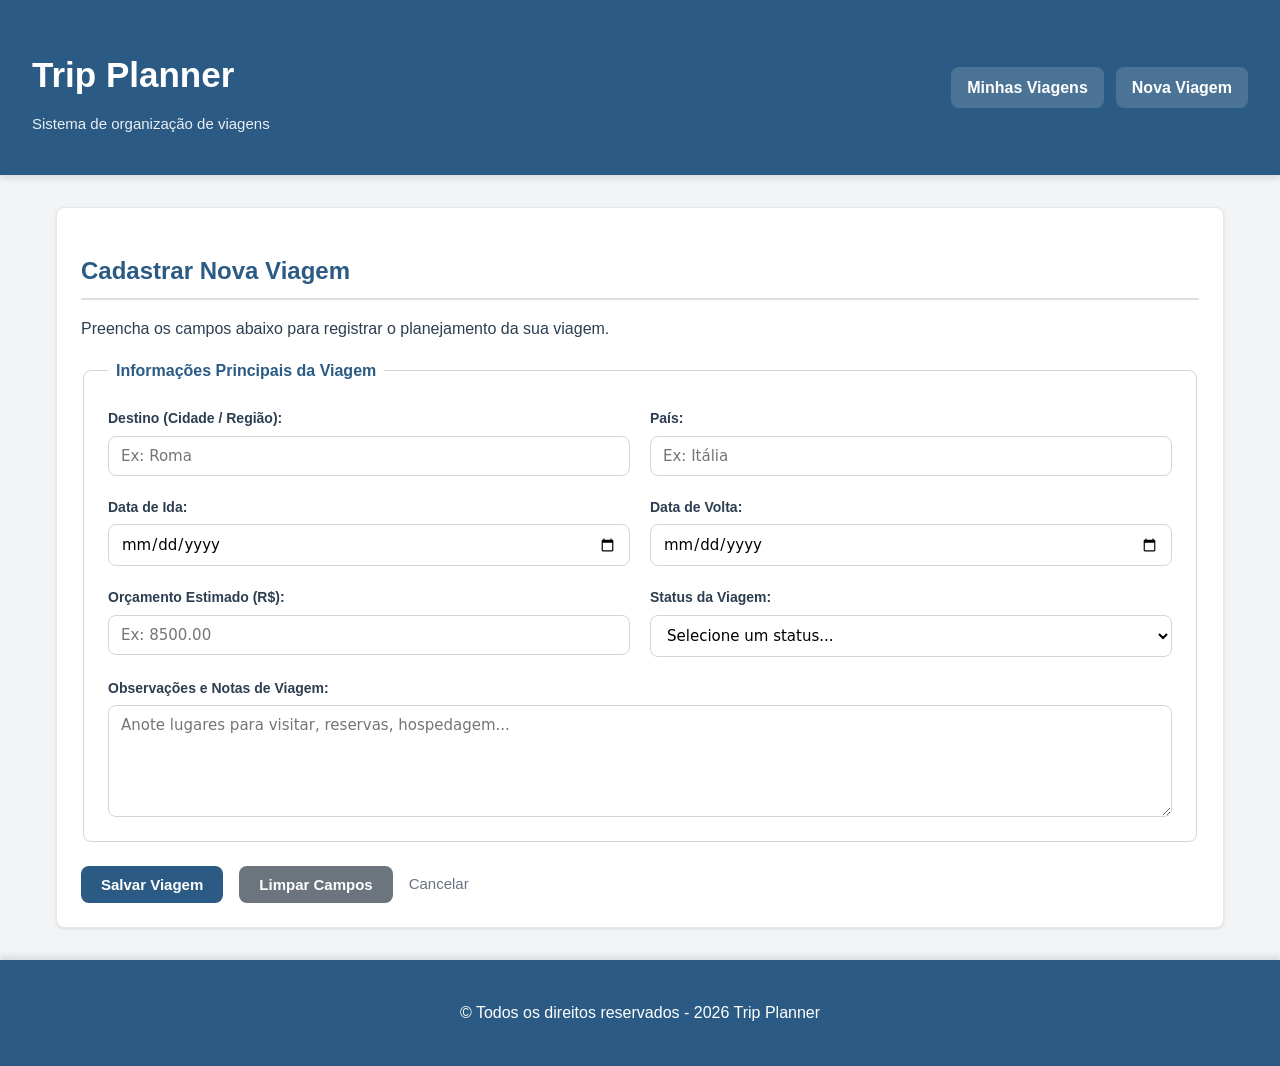
<file: pages/cadastro-viagem.html>
<!DOCTYPE html>
<html lang="pt-br">
<head>
    <meta charset="UTF-8">
    <meta name="viewport" content="width=device-width, initial-scale=1.0">
    <link rel="stylesheet" href="../assets/css/style.css">
    <title>Trip Planner - Cadastrar viagem</title>
</head>
<body>
    <header>
        <div class="logo">
            <h1>Trip Planner</h1>
            <p>Sistema de organização de viagens</p>
        </div>
        <nav>
            <ul>
                <li><a href="../index.html">Minhas Viagens</a></li>
                <li><a href="cadastro-viagem.html">Nova Viagem</a></li>
            </ul>
        </nav>
    </header>
    
    <main class="main-cadastro">
        <section>
            <h2>Cadastrar Nova Viagem</h2>
            <p>Preencha os campos abaixo para registrar o planejamento da sua viagem.</p>

            <form action="#" method="POST">
                <fieldset>
                    <legend>Informações Principais da Viagem</legend>

                    <div>
                        <label for="destino">Destino (Cidade / Região):</label>
                        <input type="text" id="destino" name="destino" placeholder="Ex: Roma" required>
                    </div>

                    <div>
                        <label for="pais">País:</label>
                        <input type="text" id="pais" name="pais" placeholder="Ex: Itália" required>
                    </div>

                    <div>
                        <label for="data-ida">Data de Ida:</label>
                        <input type="date" id="data-ida" name="data-ida" required>
                    </div>

                    <div>
                        <label for="data-volta">Data de Volta:</label>
                        <input type="date" id="data-volta" name="data-volta" required>
                    </div>

                    <div>
                        <label for="orcamento">Orçamento Estimado (R$):</label>
                        <input type="number" id="orcamento" name="orcamento" min="0" step="0.01" placeholder="Ex: 8500.00" required>
                    </div>

                    <div>
                        <label for="status">Status da Viagem:</label>
                        <select id="status" name="status" required>
                            <option value="">Selecione um status...</option>
                            <option value="planejada">Planejada</option>
                            <option value="em-andamento">Em Andamento</option>
                            <option value="concluida">Concluída</option>
                            <option value="cancelada">Cancelada</option>
                        </select>
                    </div>

                    <div>
                        <label for="observacoes">Observações e Notas de Viagem:</label>
                        <textarea id="observacoes" name="observacoes" rows="5" cols="40" placeholder="Anote lugares para visitar, reservas, hospedagem..."></textarea>
                    </div>
                </fieldset>

                <div>
                    <button type="submit">Salvar Viagem</button>
                    <button type="reset" class="botao-limpar">Limpar Campos</button>
                    <a href="../index.html">Cancelar</a>
                </div>
            </form>
        </section>
    </main>

    <footer>
        <p>&copy; Todos os direitos reservados - 2026 Trip Planner</p>
    </footer>
    <script src="../assets/js/script.js"></script>
</body>
</html>
</file>
<file: assets/css/style.css>
/* {
    margin: 0;
    padding: 0;
    box-sizing: border-box;
}*/

body {
    margin: 0;
    font-family: 'Segoe UI', Tahoma, Geneva, Verdana, sans-serif;
    line-height: 1.6;
    color: #2c3e50;
    background-color: #f3f4f6;
    display: flex;
    flex-direction: column;
    min-height: 100vh;
}

header {
    background-color: #2b5b84;
    color: #ffffff;
    padding: 24px 16px;
    box-shadow: 0 4px 6px rgba(0, 0, 0, 0.1);
    display: flex;
    flex-direction: column;
    align-items: center;
    gap: 16px;
    text-align: center;
}

header h1 {
    font-size: 35px;
    font-weight: 700;
}

header p {
    font-size: 15px;
    opacity: 0.9;
    margin-top: -15px;
}

header nav ul {
    list-style: none;
    display: flex;
    flex-direction: column;
    gap: 12px;
    padding: 0;
    margin: 0;
    width: 100%;
    align-items: center;
    flex-wrap: wrap;
}

header nav a {
    color: #ffffff;
    text-decoration: none;
    font-weight: 600;
    padding: 8px 16px;
    border-radius: 8px;
    background-color: rgba(255, 255, 255, 0.15);
    transition: all 0.2s ease-in-out;
    display: inline-block;
    width: 100%;
    box-sizing: border-box;
    text-align: center;
}

header nav a:hover {
    background-color: rgba(255, 255, 255, 0.3);
}

main {
    flex: 1;
    max-width: 1200px;
    width: 100%;
    margin: 20px auto;
    padding: 0 16px;
    display: grid;
    grid-template-columns: repeat(1, 1fr);
    gap: 32px;
    box-sizing: border-box;
}

section,
article,
aside {
    background-color: #ffffff;
    padding: 24px;
    border-radius: 8px;
    box-shadow: 0 1px 3px rgba(0, 0, 0, 0.1);
    border: 1px solid #e5e7eb;
    overflow-x: auto;
}

h2 {
    font-size: 24px;
    color: #2b5b84;
    margin-bottom: 16px;
    border-bottom: 2px solid #dedfe0;
    padding-bottom: 8px;
}

h3 {
    font-size: 20px;
    color: #2c3e50;
    margin-bottom: 12px;
}

.busca form {
    display: flex;
    flex-direction: column;
    gap: 16px;
}

.busca form>div {
    display: flex;
    flex-direction: column;
    gap: 6px;
}

.busca button {
    width: 100%;
    text-align: center;
}

label {
    font-size: 14px;
    font-weight: 600;
    color: #2c3e50;
}

input,
select,
textarea {
    width: 100%;
    padding: 10px 12px;
    border: 1px solid #d1d5db;
    border-radius: 8px;
    font-family: 'Segoe UI', system-ui, -apple-system, sans-serif;
    font-size: 15px;
    background-color: #fff;
    transition: all 0.2s ease-in-out;
    box-sizing: border-box;
}

/*Assessibilidade*/
input:focus,
select:focus,
textarea:focus {
    outline: 2px solid #2b5b84;
    outline-offset: 1px;
    border-color: transparent;
}

button {
    padding: 10px 20px;
    font-size: 15px;
    font-weight: 600;
    border: none;
    border-radius: 8px;
    cursor: pointer;
    transition: all 0.2s ease-in-out;
    display: inline-flex;
    align-items: center;
    justify-content: center;
    gap: 8px;
    background-color: #2b5b84;
    color: #ffffff;
    width: 100%;
}

button:hover {
    background-color: #1d3e5a;
    transform: translateY(-1px);
}

.botao-limpar {
    background-color: #6c757d;
}

.botao-limpar:hover {
    background-color: #5a6268;
}

table {
    width: 100%;
    border-collapse: separate;
    border-spacing: 0;
    margin-top: 16px;
    border-radius: 8px;
    overflow: hidden;
    border: 1px solid #d1d5db;
}

caption {
    font-weight: bold;
    margin-bottom: 8px;
    text-align: left;
    color: #6b7280;
}

th {
    background-color: #f3f4f6;
    color: #2c3e50;
    font-weight: 700;
    text-align: center;
    padding: 12px 16px;
}

td {
    padding: 12px 16px;
    border-bottom: 1px solid #e5e7eb;
    vertical-align: middle;
    text-align: center;
}

tbody tr:last-child td {
    border-bottom: none;
}

tbody tr:hover {
    background-color: #f9fafb;
}

td img {
    border-radius: 4px;
    box-shadow: 0 1px 3px rgba(0, 0, 0, 0.1);
    object-fit: cover;
    height: auto;
    border: 0.5px solid black;
}

td a {
    color: #2b5b84;
    text-decoration: none;
    font-weight: 600;
    margin-right: 8px;
    font-size: 14px;
}

td a:hover {
    text-decoration: underline;
}

thead tr:first-child th:first-child {
    border-top-left-radius: 8px;
}

thead tr:first-child th:last-child {
    border-top-right-radius: 8px;
}

fieldset {
    border: 1px solid #d1d5db;
    border-radius: 8px;
    padding: 24px;
    margin-bottom: 24px;
}

legend {
    font-weight: 700;
    color: #2b5b84;
    padding: 0 8px;
}

form>fieldset>div {
    margin-bottom: 20px;
    display: flex;
    flex-direction: column;
    gap: 6px;
}

form>div:last-child {
    display: flex;
    flex-direction: column;
    gap: 16px;
    align-items: stretch;
}

form>div:last-child a {
    color: #6b7280;
    text-decoration: none;
    font-size: 15px;
    text-align: center;
}

form>div:last-child a:hover {
    text-decoration: underline;
}

form>fieldset>div>input {
    width: 100%;
}

article {
    display: flex;
    flex-direction: column;
    gap: 24px;
}

article section {
    box-shadow: none;
    border: none;
    padding: 0;
}

article ul {
    list-style: none;
    margin-top: 8px;
}

article ul li {
    padding: 6px 0;
    border-bottom: 1px dashed #dedfe0;
}

article figure img {
    border-radius: 8px;
    box-shadow: 0 1px 3px rgba(0, 0, 0, 0.1);
}

article section:last-child {
    display: flex;
    flex-direction: column;
    gap: 16px;
    align-items: stretch;
    margin-top: 16px;
}

article section:last-child a {
    color: #6b7280;
    text-decoration: none;
    font-size: 15px;
    text-align: center;
}

article section:last-child a:hover {
    text-decoration: underline;
}

aside {
    background-color: #f0f7ff;
    border-color: #bee3f8;
}

aside h3,
aside ul li strong {
    color: #2b5b84;
}

aside ul {
    list-style: none;
}

aside ul li {
    margin-bottom: 8px;
}

footer {
    background-color: #2b5b84;
    color: #ffffff;
    padding: 24px 32px;
    box-shadow: 0 -4px 6px rgba(0, 0, 0, 0.1);
    display: flex;
    flex-direction: column;
    align-items: center;
    gap: 16px;
    text-align: center;
}

@media (min-width: 768px) {
    header {
        flex-direction: row;
        justify-content: space-between;
        padding: 24px 32px;
        text-align: left;
    }

    header nav ul {
        flex-direction: row;
        width: auto;
        justify-content: center;
    }

    header nav a {
        width: auto;
    }

    main {
        margin: 32px auto;
        grid-template-columns: 74% 24%;
        justify-content: space-between;
    }

    .main-cadastro, .main-detalhes {
        grid-template-columns: repeat(1, 1fr);
    }

    .busca {
        grid-column: 1 / -1;
    }

    .busca form {
        flex-direction: row;
        flex-wrap: wrap;
        align-items: flex-end;
    }

    .busca form>div {
        flex: 1 1 200px;
    }

    .busca button {
        width: auto;
    }

    button {
        width: auto;
    }

    fieldset {
        display: grid;
        grid-template-columns: repeat(2, 1fr);
        gap: 20px;
        justify-content: space-between;
    }

    form>fieldset>div {
        margin-bottom: 0;
    }

    form>fieldset>div:last-child {
        grid-column: 1 / 3;
    }

    form>div:last-child,
    article section:last-child {
        flex-direction: row;
        align-items: center;
        flex-wrap: wrap;
    }

    form>div:last-child a,
    article section:last-child a {
        text-align: left;
    }
}
</file>
